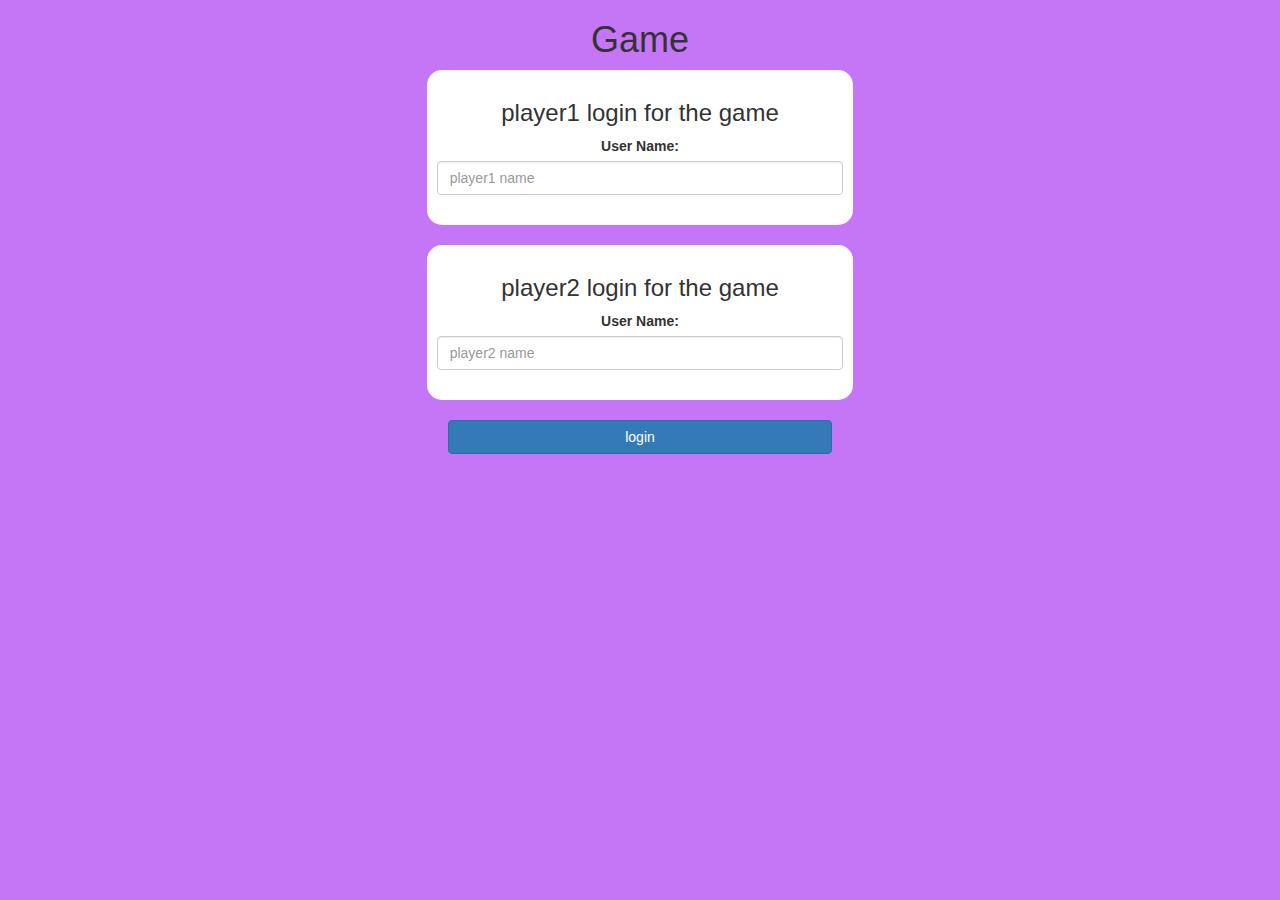
<file: index.html>
<!DOCTYPE html>
<html>
<head>
	<title>Guess The Word</title>

<meta name="viewport" content="width=device-width, initial-scale=1">
<link rel="stylesheet" href="https://maxcdn.bootstrapcdn.com/bootstrap/3.4.0/css/bootstrap.min.css">
<script src="https://ajax.googleapis.com/ajax/libs/jquery/3.4.1/jquery.min.js"></script>
<script src="https://maxcdn.bootstrapcdn.com/bootstrap/3.4.0/js/bootstrap.min.js"></script>

<link rel="stylesheet" type="text/css" href="game.css">

<script src="game_login.js"></script>
</head>
<body>
<center>
	<h1>Game</h1>
	<div class="col-lg-4 col-sm-8 col-xs-11 login_div1">
		<h3>player1 login for the game</h3>
		<label >User Name:</label>
		<input type="text" id="player1_name_input" class="form-control"  placeholder="player1 name">
		<br>
	</div>
	<br>
	<div class="col-lg-4 col-sm-8 col-xs-11 login_div2">
		<h3>player2 login for the game</h3>
		<label >User Name:</label>
		<input type="text" id="player2_name_input" class="form-control"  placeholder="player2 name">
		<br>
	</div>
	<br>
	<button class="btn btn-primary" style="width:30%;" onclick="addUser()">login</button>
</center>
</body>
</html>
</file>
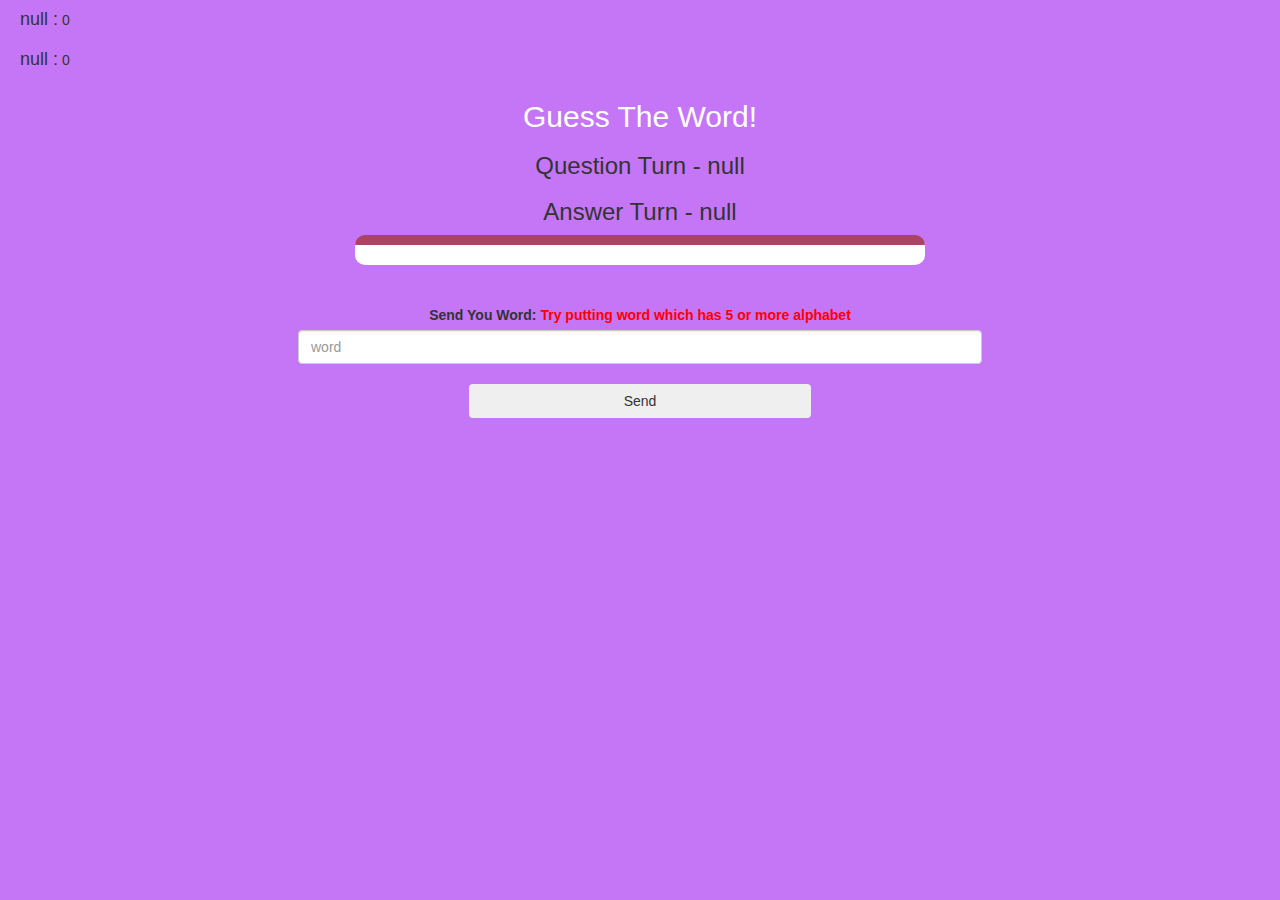
<file: game_page.html>
<!DOCTYPE html>
<html>
<head>
	<title>Guess The Word</title>

<meta name="viewport" content="width=device-width, initial-scale=1">
<link rel="stylesheet" href="https://maxcdn.bootstrapcdn.com/bootstrap/3.4.0/css/bootstrap.min.css">
<script src="https://ajax.googleapis.com/ajax/libs/jquery/3.4.1/jquery.min.js"></script>
<script src="https://maxcdn.bootstrapcdn.com/bootstrap/3.4.0/js/bootstrap.min.js"></script>

<link rel="stylesheet" type="text/css" href="game.css">
</head>
<body>
<h4 id="player1_name"></h4> <span id="player1_score"></span>
<br>
<h4 id="player2_name"></h4> <span id="player2_score"></span>
<div class="container">
	<center>
		<h2 style="color: white;">Guess The Word!</h2>
     <h3 id="player_question"></h3>
     <h3 id="player_answer"></h3>
	 <div id="output" class="col-lg-6"></div>
		<br>
		<br>

		<label>Send You Word: <b style="color: red">Try putting word which has 5 or more alphabet</b></label>
    <input type="text" id="word"  class="form-control" placeholder="word">
		<br>
<button class="btn" style="width:30% ;" onclick="send()">Send</button>
	</center>
</div> 

<script src="game_page.js"></script>
</body>
</html>
</file>
<file: game.css>
body
{
	background:#C576F6;
}

	.login_div1 , .login_div2
	{
		background: white;
		padding: 10px;
		float: none;
		border-radius: 15px;
	}


#player1_name , #player2_name
{
	display: inline-block;
	margin-left: 20px;
}
#word
{
	width: 60%;
}
#word_display
{
	letter-spacing: 5px;
}
#output
{
background: white;
border-radius: 10px;
border-top: 10px solid #AA4465;
padding: 10px;
float: none;
text-align: left;
}
</file>
